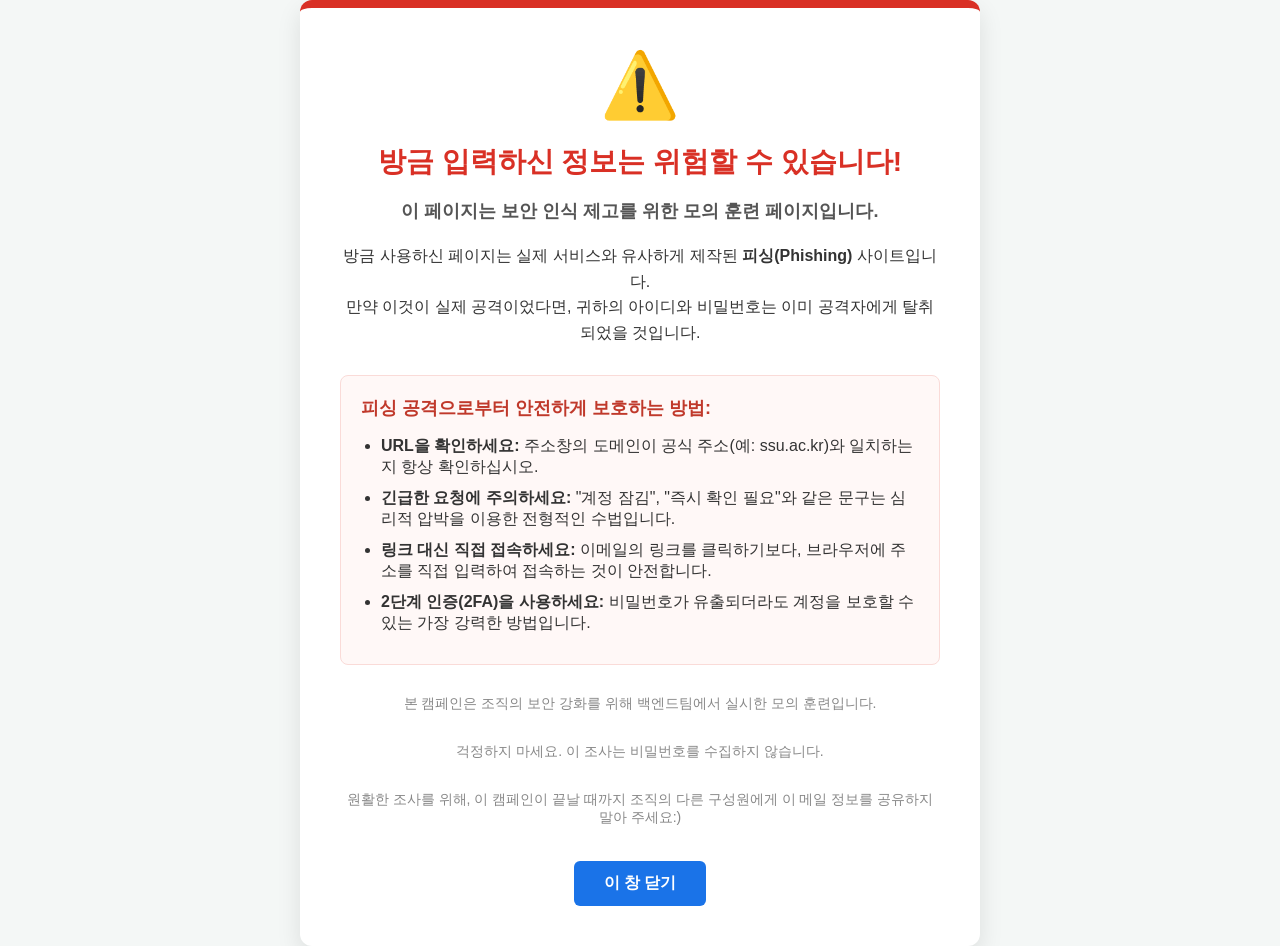
<file: warning/index.html>
<!DOCTYPE html>
<html lang="ko">
<head>
    <meta charset="UTF-8">
    <meta name="viewport" content="width=device-width, initial-scale=1.0">
    <title>보안 경고 - Security Alert</title>
    <style>
        body {
            font-family: 'NanumSquare', 'Malgun Gothic', sans-serif;
            background-color: #f4f7f6;
            margin: 0;
            display: flex;
            justify-content: center;
            align-items: center;
            min-height: 100vh;
            color: #333;
        }
        .container {
            background: #fff;
            padding: 40px;
            border-radius: 12px;
            box-shadow: 0 10px 25px rgba(0,0,0,0.1);
            max-width: 600px;
            width: 90%;
            text-align: center;
            border-top: 8px solid #d93025;
        }
        .icon {
            font-size: 64px;
            color: #d93025;
            margin-bottom: 20px;
        }
        h1 {
            color: #d93025;
            font-size: 28px;
            margin-bottom: 10px;
        }
        .sub-header {
            font-size: 18px;
            font-weight: bold;
            margin-bottom: 20px;
            color: #555;
        }
        .message {
            line-height: 1.6;
            margin-bottom: 30px;
            font-size: 16px;
        }
        .tips {
            text-align: left;
            background: #fff8f7;
            padding: 20px;
            border-radius: 8px;
            border: 1px solid #fadbd8;
        }
        .tips h2 {
            font-size: 18px;
            margin-top: 0;
            color: #c0392b;
        }
        .tips ul {
            padding-left: 20px;
            margin-bottom: 0;
        }
        .tips li {
            margin-bottom: 10px;
        }
        .footer {
            margin-top: 30px;
            font-size: 14px;
            color: #888;
        }
        .btn {
            display: inline-block;
            margin-top: 20px;
            padding: 12px 30px;
            background-color: #1a73e8;
            color: white;
            text-decoration: none;
            border-radius: 6px;
            font-weight: bold;
            transition: background 0.3s;
        }
        .btn:hover {
            background-color: #1557b0;
        }
    </style>
</head>
<body>
    <div class="container">
        <div class="icon">⚠️</div>
        <h1>방금 입력하신 정보는 위험할 수 있습니다!</h1>
        <p class="sub-header">이 페이지는 보안 인식 제고를 위한 모의 훈련 페이지입니다.</p>
        
        <div class="message">
            방금 사용하신 페이지는 실제 서비스와 유사하게 제작된 <strong>피싱(Phishing)</strong> 사이트입니다.<br>
            만약 이것이 실제 공격이었다면, 귀하의 아이디와 비밀번호는 이미 공격자에게 탈취되었을 것입니다.
        </div>

        <div class="tips">
            <h2>피싱 공격으로부터 안전하게 보호하는 방법:</h2>
            <ul>
                <li><strong>URL을 확인하세요:</strong> 주소창의 도메인이 공식 주소(예: ssu.ac.kr)와 일치하는지 항상 확인하십시오.</li>
                <li><strong>긴급한 요청에 주의하세요:</strong> "계정 잠김", "즉시 확인 필요"와 같은 문구는 심리적 압박을 이용한 전형적인 수법입니다.</li>
                <li><strong>링크 대신 직접 접속하세요:</strong> 이메일의 링크를 클릭하기보다, 브라우저에 주소를 직접 입력하여 접속하는 것이 안전합니다.</li>
                <li><strong>2단계 인증(2FA)을 사용하세요:</strong> 비밀번호가 유출되더라도 계정을 보호할 수 있는 가장 강력한 방법입니다.</li>
            </ul>
        </div>

        <p class="footer">본 캠페인은 조직의 보안 강화를 위해 백엔드팀에서 실시한 모의 훈련입니다.</p>
        <p class="footer">걱정하지 마세요. 이 조사는 비밀번호를 수집하지 않습니다.</p>
        <p class="footer">원활한 조사를 위해, 이 캠페인이 끝날 때까지 조직의 다른 구성원에게 이 메일 정보를 공유하지 말아 주세요:)</p>
        <a href="javascript:window.close();" class="btn">이 창 닫기</a>
    </div>
</body>
</html>
</file>
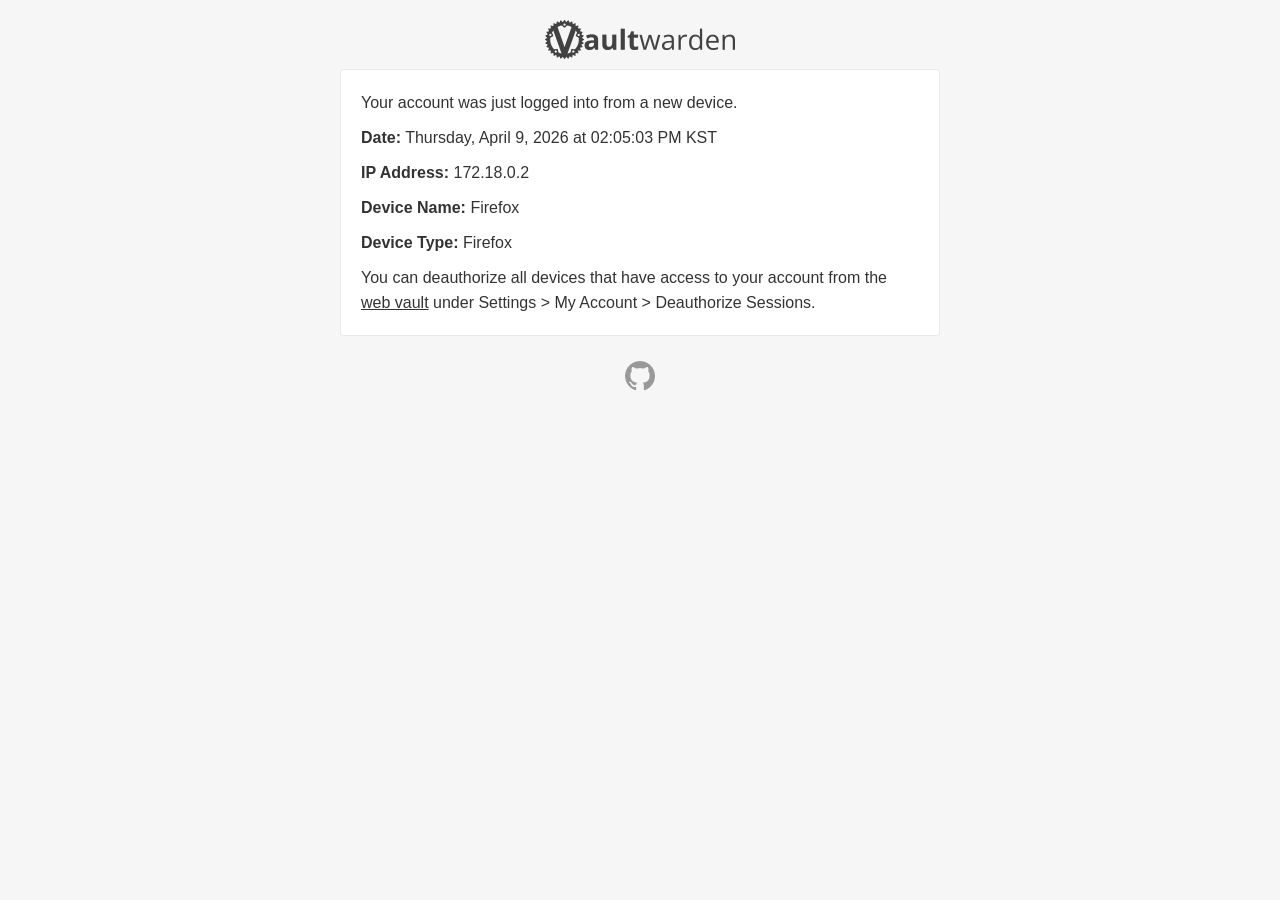
<file: template/VaultWarden/integrated_email.html>
<!DOCTYPE html PUBLIC "-//W3C//DTD XHTML 1.0 Transitional//EN" "http://www.w3.org/TR/xhtml1/DTD/xhtml1-transitional.dtd">
<html xmlns="http://www.w3.org/1999/xhtml" xmlns="http://www.w3.org/1999/xhtml" style="-webkit-font-smoothing: antialiased; -webkit-text-size-adjust: none; box-sizing: border-box; color: #333; font-family: 'Helvetica Neue', Helvetica, Arial, sans-serif; font-size: 16px; line-height: 25px; margin: 0;">
   <head>
      <meta name="viewport" content="width=device-width" />
      <meta http-equiv="Content-Type" content="text/html; charset=UTF-8" />
      <title>Vaultwarden</title>
   </head>
   <body style="-webkit-font-smoothing: antialiased; -webkit-text-size-adjust: none; height: 100%; line-height: 25px; width: 100% !important;" bgcolor="#f6f6f6">
      <style type="text/css">
         body {
         margin: 0;
         font-family: "Helvetica Neue", Helvetica, Arial, sans-serif;
         box-sizing: border-box;
         font-size: 16px;
         color: #333;
         line-height: 25px;
         -webkit-font-smoothing: antialiased;
         -webkit-text-size-adjust: none;
         }
         body * {
         margin: 0;
         font-family: "Helvetica Neue", Helvetica, Arial, sans-serif;
         box-sizing: border-box;
         font-size: 16px;
         color: #333;
         line-height: 25px;
         -webkit-font-smoothing: antialiased;
         -webkit-text-size-adjust: none;
         }
         img {
         max-width: 100%;
         border: none;
         }
         body {
         -webkit-font-smoothing: antialiased;
         -webkit-text-size-adjust: none;
         width: 100% !important;
         height: 100%;
         line-height: 25px;
         }
         body {
         background-color: #f6f6f6;
         }
         @media only screen and (max-width: 600px) {
         body {
         padding: 0 !important;
         }
         .container {
         padding: 0 !important;
         width: 100% !important;
         }
         .container-table {
         padding: 0 !important;
         width: 100% !important;
         }
         .content {
         padding: 0 0 10px 0 !important;
         }
         .content-wrap {
         padding: 10px !important;
         }
         .invoice {
         width: 100% !important;
         }
         .main {
         border-right: none !important;
         border-left: none !important;
         border-radius: 0 !important;
         }
         .logo {
         padding-top: 10px !important;
         }
         .footer {
         margin-top: 10px !important;
         }
         .indented {
         padding-left: 10px;
         }
         }
      </style>
      <table class="body-wrap" cellpadding="0" cellspacing="0" style="-webkit-font-smoothing: antialiased; -webkit-text-size-adjust: none; box-sizing: border-box; color: #333; font-family: 'Helvetica Neue', Helvetica, Arial, sans-serif; font-size: 16px; line-height: 25px; margin: 0; width: 100%;" bgcolor="#f6f6f6">
         <tr style="-webkit-font-smoothing: antialiased; -webkit-text-size-adjust: none; box-sizing: border-box; color: #333; font-family: 'Helvetica Neue', Helvetica, Arial, sans-serif; font-size: 16px; line-height: 25px; margin: 0;">
            <td valign="middle" class="aligncenter middle logo" style="-webkit-font-smoothing: antialiased; -webkit-text-size-adjust: none; box-sizing: border-box; color: #333; font-family: 'Helvetica Neue', Helvetica, Arial, sans-serif; font-size: 16px; line-height: 25px; margin: 0; padding: 20px 0 10px;" align="center">
                <img src="[data-uri]" alt="Vaultwarden" width="190" height="39" style="-webkit-font-smoothing: antialiased; -webkit-text-size-adjust: none; border: none; box-sizing: border-box; color: #333; font-family: 'Helvetica Neue', Helvetica, Arial, sans-serif; font-size: 16px; line-height: 25px; margin: 0; max-width: 100%;" />
            </td>
         </tr>
         <tr style="-webkit-font-smoothing: antialiased; -webkit-text-size-adjust: none; box-sizing: border-box; color: #333; font-family: 'Helvetica Neue', Helvetica, Arial, sans-serif; font-size: 16px; line-height: 25px; margin: 0;">
            <td class="container" align="center" style="-webkit-font-smoothing: antialiased; -webkit-text-size-adjust: none; box-sizing: border-box; clear: both !important; color: #333; display: block !important; font-family: 'Helvetica Neue', Helvetica, Arial, sans-serif; font-size: 16px; line-height: 25px; margin: 0 auto; max-width: 600px !important; width: 600px;" valign="top">
               <table cellpadding="0" cellspacing="0" class="container-table" style="-webkit-font-smoothing: antialiased; -webkit-text-size-adjust: none; box-sizing: border-box; clear: both !important; color: #333; display: block !important; font-family: 'Helvetica Neue', Helvetica, Arial, sans-serif; font-size: 16px; line-height: 25px; margin: 0 auto; max-width: 600px !important; width: max-content;">
                  <tr style="-webkit-font-smoothing: antialiased; -webkit-text-size-adjust: none; box-sizing: border-box; color: #333; font-family: 'Helvetica Neue', Helvetica, Arial, sans-serif; font-size: 16px; line-height: 25px; margin: 0;">
                     <td class="content" align="center" style="-webkit-font-smoothing: antialiased; -webkit-text-size-adjust: none; box-sizing: border-box; color: #333; display: block; font-family: 'Helvetica Neue', Helvetica, Arial, sans-serif; font-size: 0; line-height: 0; margin: 0 auto; max-width: 600px; padding-bottom: 20px;" valign="top">
                        <table class="main" width="100%" cellpadding="0" cellspacing="0" style="font-family: 'Helvetica Neue', Helvetica, Arial, sans-serif; box-sizing: border-box; font-size: 16px; color: #333; line-height: 25px; -webkit-font-smoothing: antialiased; margin: 0; -webkit-text-size-adjust: none; border: 1px solid #e9e9e9; border-radius: 3px;" bgcolor="white">
                           <tr style="margin: 0; font-family: 'Helvetica Neue', Helvetica, Arial, sans-serif; box-sizing: border-box; font-size: 16px; color: #333; line-height: 25px; -webkit-font-smoothing: antialiased; -webkit-text-size-adjust: none;">
                              <td class="content-wrap" style="font-family: 'Helvetica Neue', Helvetica, Arial, sans-serif; box-sizing: border-box; font-size: 16px; color: #333; line-height: 25px; margin: 0; -webkit-font-smoothing: antialiased; padding: 20px; -webkit-text-size-adjust: none;" valign="top">
<table width="100%" cellpadding="0" cellspacing="0" style="margin: 0; font-family: 'Helvetica Neue', Helvetica, Arial, sans-serif; box-sizing: border-box; font-size: 16px; color: #333; line-height: 25px; -webkit-font-smoothing: antialiased; -webkit-text-size-adjust: none;">
   <tr style="margin: 0; font-family: 'Helvetica Neue', Helvetica, Arial, sans-serif; box-sizing: border-box; font-size: 16px; color: #333; line-height: 25px; -webkit-font-smoothing: antialiased; -webkit-text-size-adjust: none;">
      <td class="content-block" style="font-family: 'Helvetica Neue', Helvetica, Arial, sans-serif; box-sizing: border-box; font-size: 16px; color: #333; line-height: 25px; margin: 0; -webkit-font-smoothing: antialiased; padding: 0 0 10px; -webkit-text-size-adjust: none;" valign="top">
         Your account was just logged into from a new device.
      </td>
   </tr>
   <tr style="margin: 0; font-family: 'Helvetica Neue', Helvetica, Arial, sans-serif; box-sizing: border-box; font-size: 16px; color: #333; line-height: 25px; -webkit-font-smoothing: antialiased; -webkit-text-size-adjust: none;">
      <td class="content-block" style="font-family: 'Helvetica Neue', Helvetica, Arial, sans-serif; box-sizing: border-box; font-size: 16px; color: #333; line-height: 25px; margin: 0; -webkit-font-smoothing: antialiased; padding: 0 0 10px; -webkit-text-size-adjust: none;" valign="top">
         <b>Date:</b> Thursday, April  9, 2026 at 02:05:03 PM KST
      </td>
   </tr>
         <tr style="margin: 0; font-family: 'Helvetica Neue', Helvetica, Arial, sans-serif; box-sizing: border-box; font-size: 16px; color: #333; line-height: 25px; -webkit-font-smoothing: antialiased; -webkit-text-size-adjust: none;">
      <td class="content-block" style="font-family: 'Helvetica Neue', Helvetica, Arial, sans-serif; box-sizing: border-box; font-size: 16px; color: #333; line-height: 25px; margin: 0; -webkit-font-smoothing: antialiased; padding: 0 0 10px; -webkit-text-size-adjust: none;" valign="top">
            <b>IP Address:</b> 172.18.0.2
      </td>
   </tr>
         <tr style="margin: 0; font-family: 'Helvetica Neue', Helvetica, Arial, sans-serif; box-sizing: border-box; font-size: 16px; color: #333; line-height: 25px; -webkit-font-smoothing: antialiased; -webkit-text-size-adjust: none;">
      <td class="content-block" style="font-family: 'Helvetica Neue', Helvetica, Arial, sans-serif; box-sizing: border-box; font-size: 16px; color: #333; line-height: 25px; margin: 0; -webkit-font-smoothing: antialiased; padding: 0 0 10px; -webkit-text-size-adjust: none;" valign="top">
            <b>Device Name:</b> Firefox
      </td>
   </tr>
         <tr style="margin: 0; font-family: 'Helvetica Neue', Helvetica, Arial, sans-serif; box-sizing: border-box; font-size: 16px; color: #333; line-height: 25px; -webkit-font-smoothing: antialiased; -webkit-text-size-adjust: none;">
      <td class="content-block" style="font-family: 'Helvetica Neue', Helvetica, Arial, sans-serif; box-sizing: border-box; font-size: 16px; color: #333; line-height: 25px; margin: 0; -webkit-font-smoothing: antialiased; padding: 0 0 10px; -webkit-text-size-adjust: none;" valign="top">
            <b>Device Type:</b> Firefox
      </td>
   </tr>
   <tr style="margin: 0; font-family: 'Helvetica Neue', Helvetica, Arial, sans-serif; box-sizing: border-box; font-size: 16px; color: #333; line-height: 25px; -webkit-font-smoothing: antialiased; -webkit-text-size-adjust: none;">
      <td class="content-block last" style="font-family: 'Helvetica Neue', Helvetica, Arial, sans-serif; box-sizing: border-box; font-size: 16px; color: #333; line-height: 25px; margin: 0; -webkit-font-smoothing: antialiased; padding: 0; -webkit-text-size-adjust: none;" valign="top">
            You can deauthorize all devices that have access to your account from the <a href="{{.URL}}">web vault</a> under Settings > My Account > Deauthorize Sessions.
      </td>
   </tr>
</table>
                           </td>
                        </tr>
                        </table>
                     </td>
                  </tr>
               </table>

               <table class="footer" cellpadding="0" cellspacing="0" width="100%" style="-webkit-font-smoothing: antialiased; -webkit-text-size-adjust: none; box-sizing: border-box; clear: both; color: #999; font-family: 'Helvetica Neue', Helvetica, Arial, sans-serif; font-size: 12px; line-height: 20px; margin: 0; width: 100%;">
                  <tr style="-webkit-font-smoothing: antialiased; -webkit-text-size-adjust: none; box-sizing: border-box; color: #333; font-family: 'Helvetica Neue', Helvetica, Arial, sans-serif; font-size: 16px; line-height: 25px; margin: 0;">
                     <td class="aligncenter social-icons" align="center" style="-webkit-font-smoothing: antialiased; -webkit-text-size-adjust: none; box-sizing: border-box; color: #999; font-family: 'Helvetica Neue', Helvetica, Arial, sans-serif; font-size: 12px; line-height: 20px; margin: 0; padding: 5px 0 20px 0;" valign="top">
                        <table cellpadding="0" cellspacing="0" style="-webkit-font-smoothing: antialiased; -webkit-text-size-adjust: none; box-sizing: border-box; color: #333; font-family: 'Helvetica Neue', Helvetica, Arial, sans-serif; font-size: 16px; line-height: 25px; margin: 0 auto;">
                           <tr style="-webkit-font-smoothing: antialiased; -webkit-text-size-adjust: none; box-sizing: border-box; color: #333; font-family: 'Helvetica Neue', Helvetica, Arial, sans-serif; font-size: 16px; line-height: 25px; margin: 0;">
                                 <td style="-webkit-font-smoothing: antialiased; -webkit-text-size-adjust: none; box-sizing: border-box; color: #999; font-family: 'Helvetica Neue', Helvetica, Arial, sans-serif; font-size: 12px; line-height: 20px; margin: 0; padding: 0 10px;" valign="top"><a href="https://github.com/dani-garcia/vaultwarden" target="_blank" style="-webkit-font-smoothing: antialiased; -webkit-text-size-adjust: none; box-sizing: border-box; color: #999; font-family: 'Helvetica Neue', Helvetica, Arial, sans-serif; font-size: 12px; line-height: 20px; margin: 0; text-decoration: underline;"><img src="[data-uri]" alt="GitHub" width="30" height="30" style="-webkit-font-smoothing: antialiased; -webkit-text-size-adjust: none; border: none; box-sizing: border-box; color: #333; font-family: 'Helvetica Neue', Helvetica, Arial, sans-serif; font-size: 16px; line-height: 25px; margin: 0; max-width: 100%;" /></a></td>
                           </tr>
                        </table>
                     </td>
                  </tr>
               </table>

            </td>
         </tr>
      </table>
   </body>
</html>
</file>
